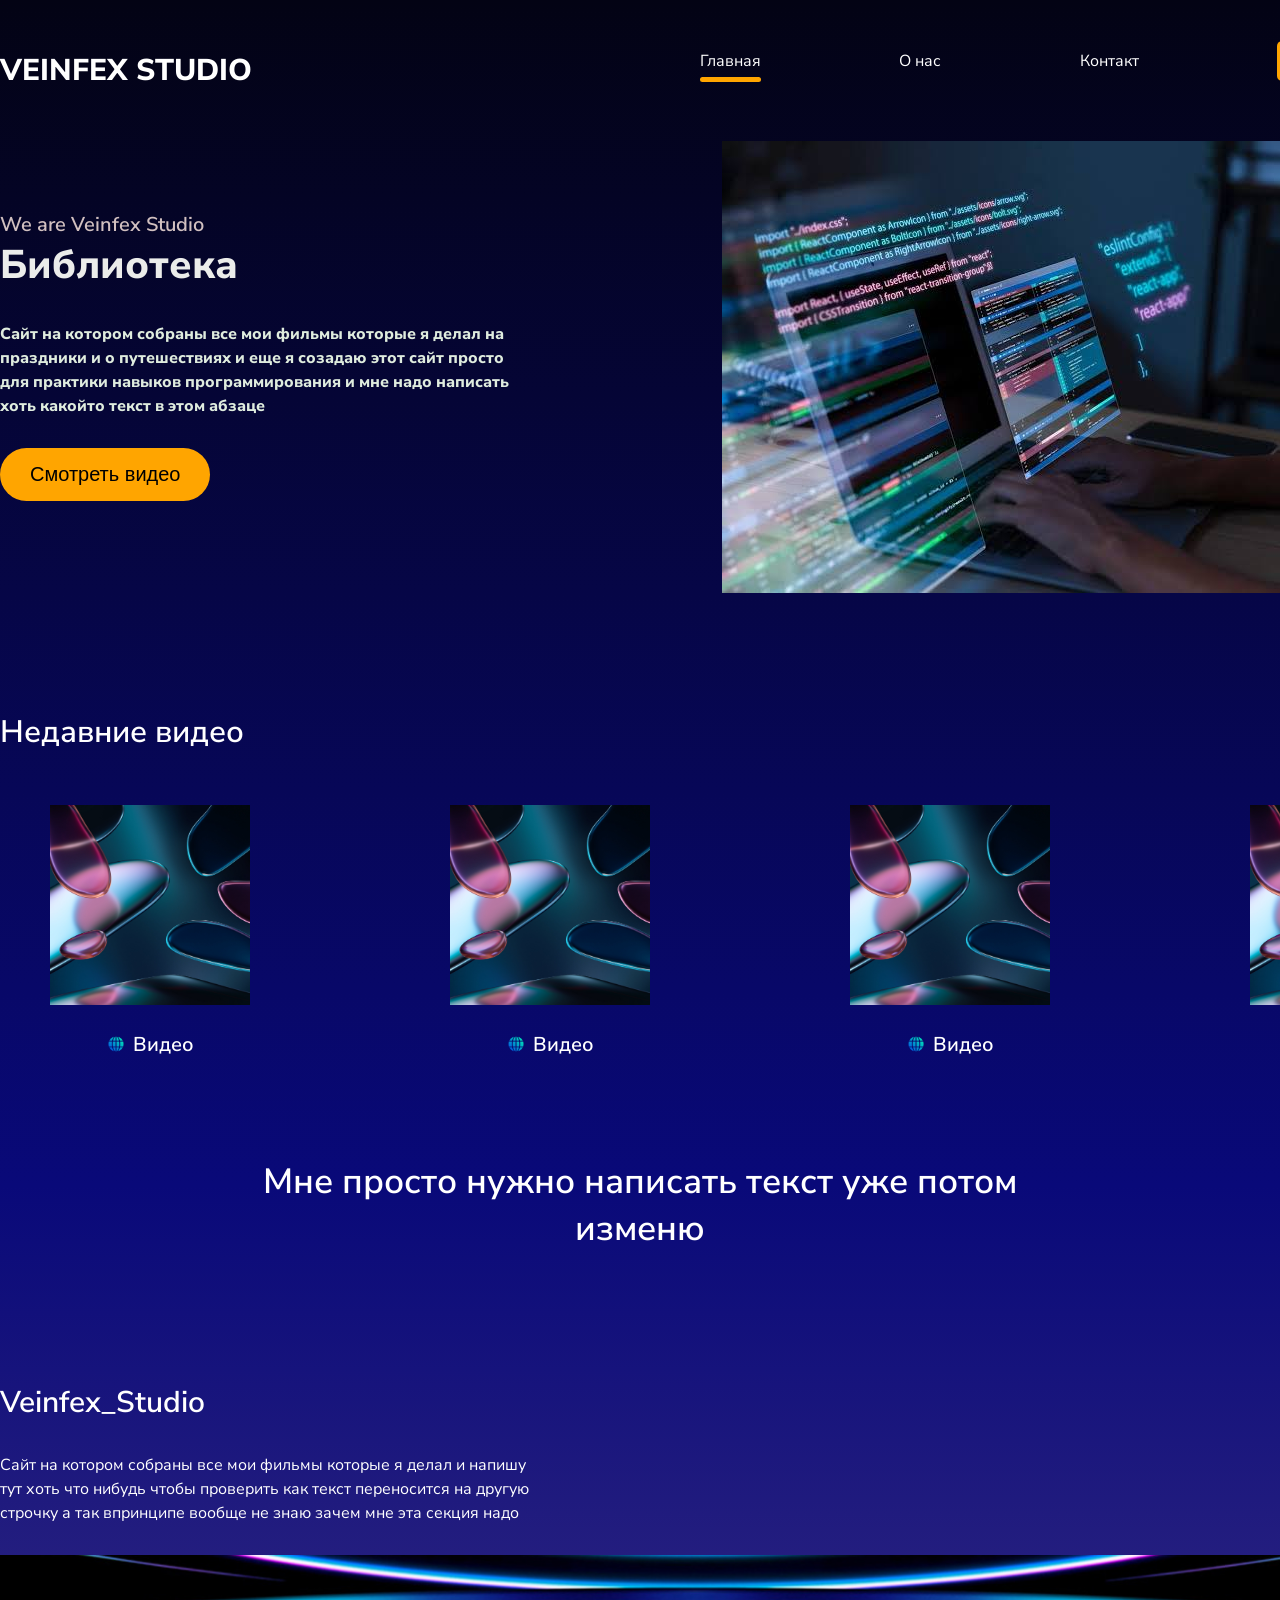
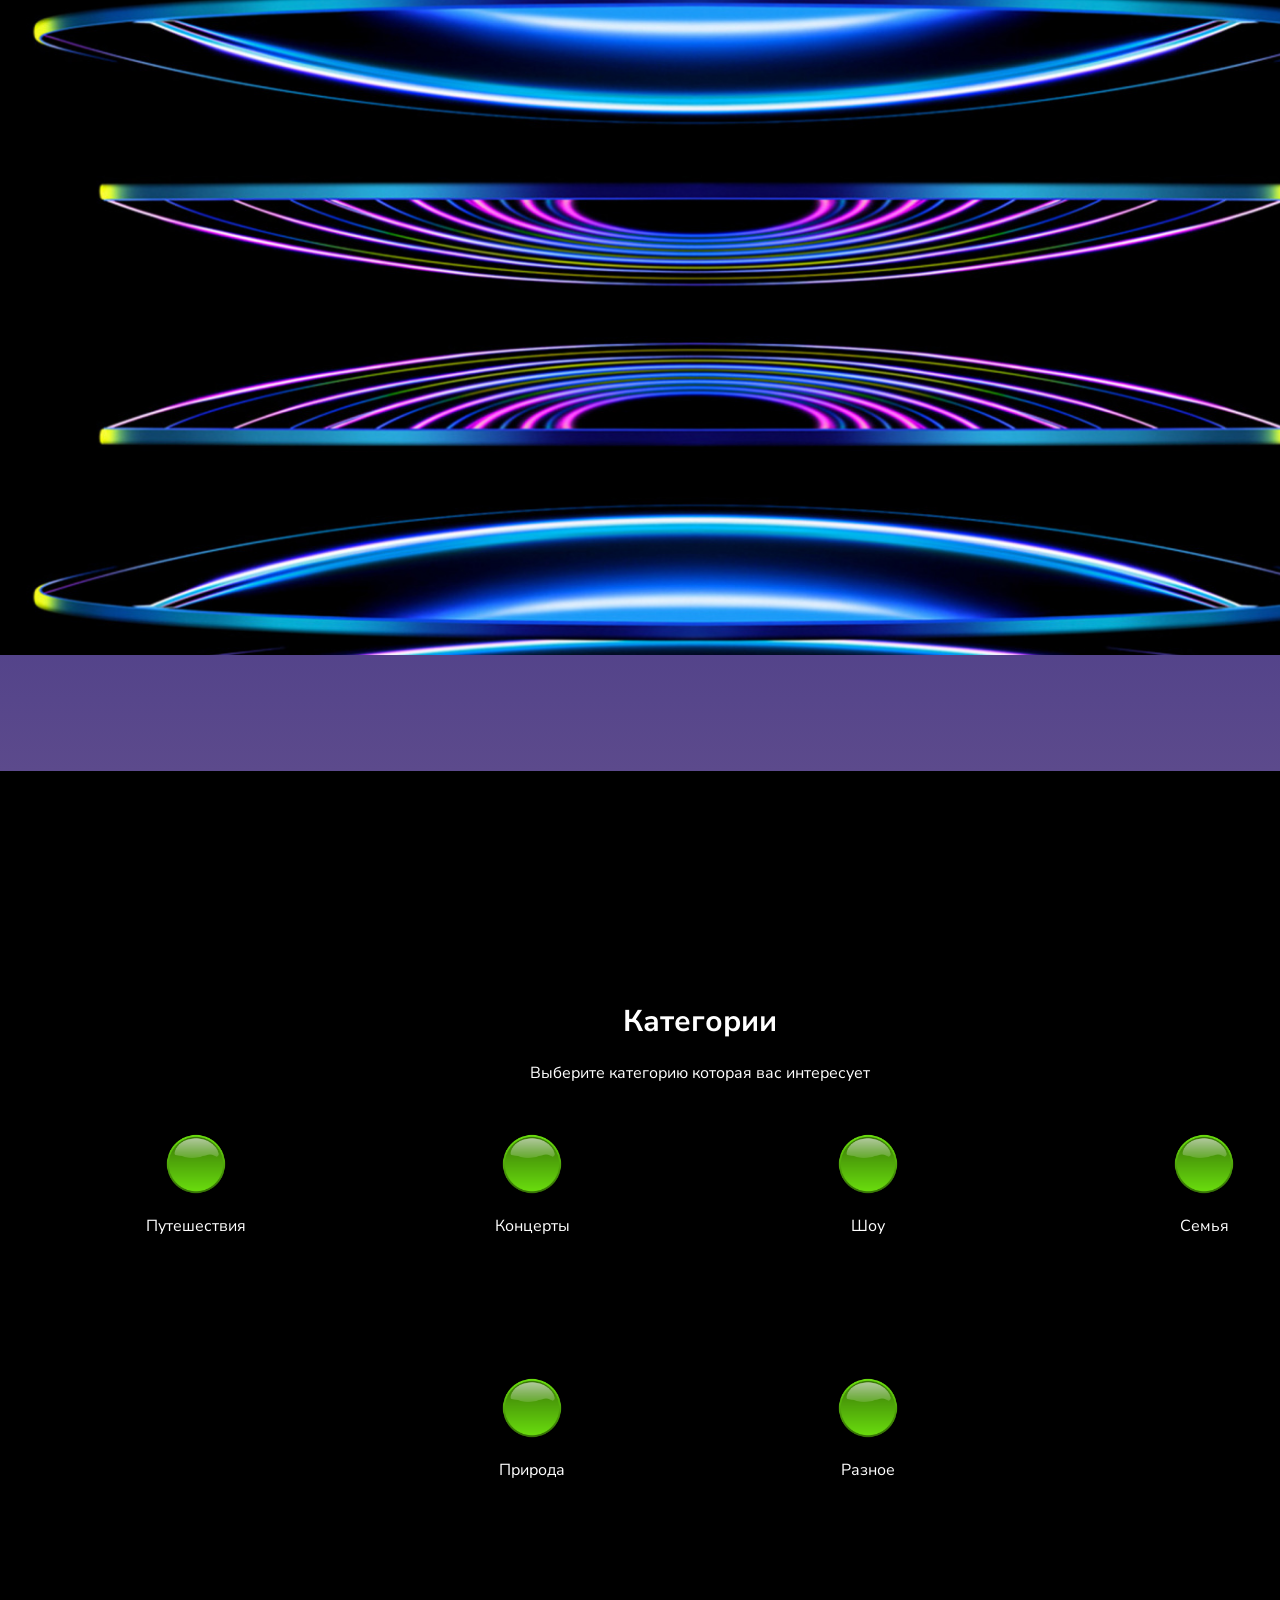
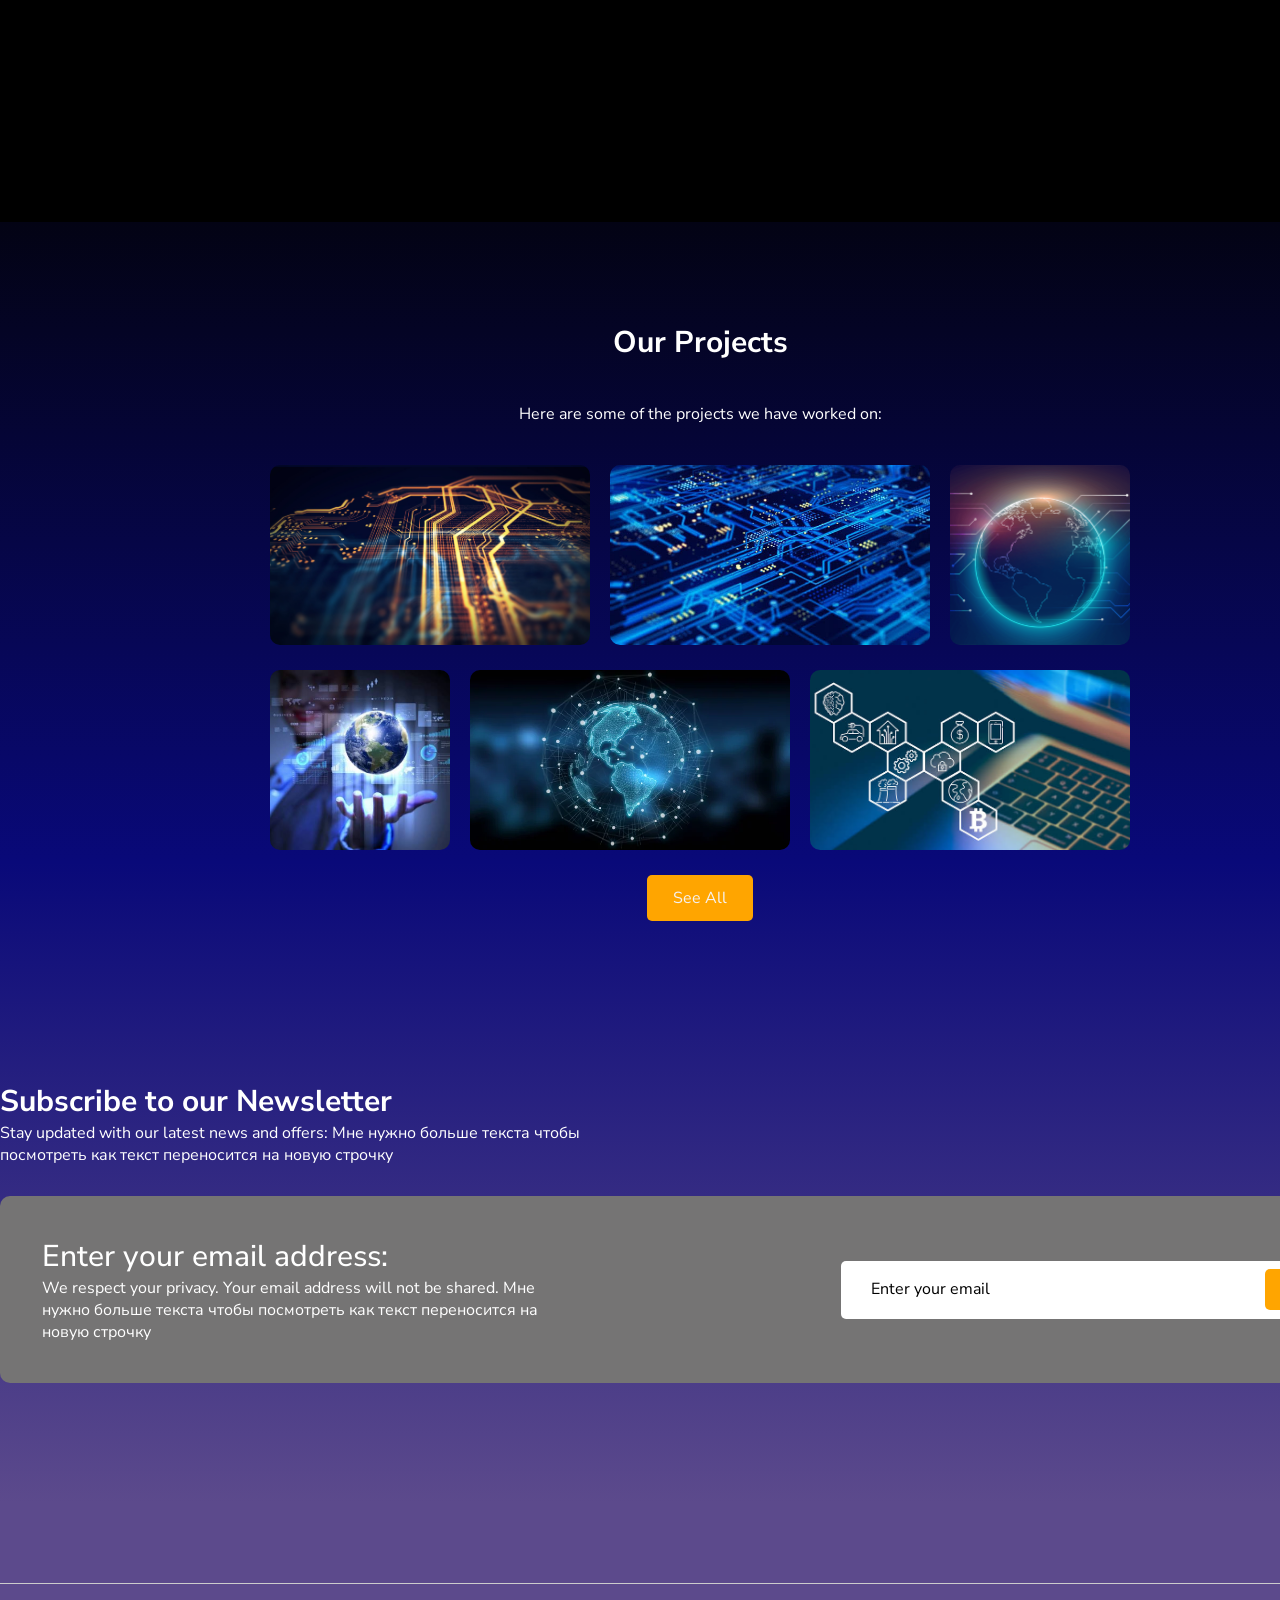
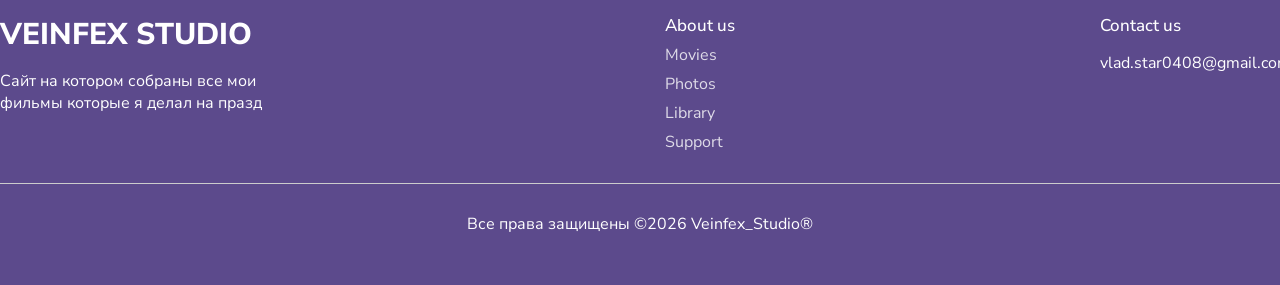
<file: index.html>
<!DOCTYPE html>
<html lang="en">
<head>
  <meta charset="UTF-8">
  <meta name="viewport" content="width=device-width, initial-scale=1.0">
  <title>Veinfex Studio</title>
  <link rel="stylesheet" href="css/main.css">
</head>
<body class="index">
    <div class = "wrapper">
        <header class = "container">
            <span class = "logo">Veinfex Studio</span>
            <nav>
            <ul>
                <li class="active"><a href="index.html">Главная</a></li>
                <li><a href="about.html">О нас</a></li>
                <li><a href="contacts.html">Контакт</a></li>
                <li class="btn"><a href="library.html">Библиотека</a></li>
            </ul>
            </nav>
        </header>

        <div class = "hero container">
            <div class = "hero--info">
                <h2>We are Veinfex Studio</h2>
                <h1>Библиотека</h1>
                <p> Сайт на котором собраны все мои фильмы которые я делал на праздники и о путешествиях и еще я созадаю этот сайт просто для практики навыков программирования и мне надо написать хоть какойто текст в этом абзаце 
                </p>
                <button class = "btn"><a href="#">Смотреть видео</a></button>
            </div>

            <img class="hero-image" src="img/Library.jpg" alt="Library">
        </div>

        <div class = "container trending">
                <a href ="#" class="see-all">See All </a>
                <h3>Недавние видео</h3>
                
                <div class="videos">

                    <div class="block"> 
                    <img src="img/video1.jpg" width="200" height="200" alt="">
                    <span><img src = "img/small.png" width="20" height="20" alt="">Видео</span>
                    </div>

                    <div class="block"> 
                    <img src="img/video1.jpg" width="200" height="200" alt="">
                    <span><img src = "img/small.png" width="20" height="20" alt="">Видео</span>
                    </div>

                    <div class="block"> 
                    <img src="img/video1.jpg" width="200" height="200" alt="">
                    <span><img src = "img/small.png" width="20" height="20" alt="">Видео</span>
                    </div>

                    <div class="block"> 
                    <img src="img/video1.jpg" width="200" height="200" alt="">
                    <span><img src = "img/small.png" width="20" height="20" alt="">Видео</span>
                    </div>     
                </div>

        </div>

        <div class="container big-text">
          <p> Мне просто нужно написать текст уже потом изменю</p>  
        </div>

        <div class="container banner">
            <h3>Veinfex_Studio</h3>
            <p>Сайт на котором собраны все мои фильмы которые я делал и напишу тут хоть что нибудь чтобы проверить как текст переносится на другую строчку а так впринципе вообще не знаю зачем мне эта секция надо </p>
            <img src="img/banner.jpg" height="700" alt="">
        </div>
    </div>

    <div class="features">
        <div class="container">
            <h3>Категории</h3>
            <p>Выберите категорию которая вас интересует</p>
                <div class="info">
                    <div class="block">
                        <img src="img/circle.png" height="60" width="60" alt="">
                        <p>Путешествия</p>
                        <img src="img/arrow.png" height="40" width="40" alt="">
                    </div>
                    <div class="block">
                        <img src="img/circle.png" height="60" width="60" alt="">
                        <p>Концерты</p>
                        <img src="img/arrow.png" height="40" width="40" alt="">
                    </div>
                    <div class="block">
                        <img src="img/circle.png" height="60" width="60" alt="">
                        <p>Шоу</p>
                        <img src="img/arrow.png" height="40" width="40" alt="">
                    </div>
                    <div class="block">
                        <img src="img/circle.png" height="60" width="60" alt="">
                        <p>Семья</p>
                        <img src="img/arrow.png" height="40" width="40" alt="">
                    </div>
                    <div class="block">
                        <img src="img/circle.png" height="60" width="60" alt="">
                        <p>Природа</p>
                        <img src="img/arrow.png" height="40" width="40" alt="">
                    </div>
                    <div class="block">
                        <img src="img/circle.png" height="60" width="60" alt="">
                        <p>Разное</p>
                        <img src="img/arrow.png" height="40" width="40" alt="">
                    </div>
                </div>
        </div>
    </div>

    <div class = "wrapper">
        <div class="container projects">
            <h3>Our Projects </h3>
            <p>Here are some of the projects we have worked on:</p>
            <div class="images">
                <img src="img/projects1.jpg" width="320" height="180" alt="Project 1">
                <img src="img/projects2.jpg" width="320" height="180" alt="Project 2">
                <img src="img/projects3.png" width="180" height="180" alt="Project 3">
            </div>
             <div class="images">
                <img src="img/projects4.jpg" width="180" height="180" alt="Project 4">
                <img src="img/projects5.jpg" width="320" height="180" alt="Project 5">
                <img src="img/projects6.jpg" width="320" height="180" alt="Project 6">
            </div>
            <a href="" class="see-all">See All</a>
        </div>

        <div class="container email">
            <h3>Subscribe to our Newsletter</h3>
            <p>Stay updated with our latest news and offers: Мне нужно больше текста чтобы посмотреть как текст переносится на новую строчку</p>
            <div class="block">
                <div>
                    <h4>Enter your email address: </h4>
                    <p>We respect your privacy. Your email address will not be shared. Мне нужно больше текста чтобы посмотреть как текст переносится на новую строчку</p>
                </div>
                <div>
                    <input type="email" id="emailField" placeholder="Enter your email">
                    <button onclick = "checkEmail()">Subscribe</button>
                </div>
            </div>
        </div>
    </div>

    <footer>
        <hr>
        <div class = "blocks container">
            <div>
                <span class = "logo">Veinfex Studio</span>
                <p>Сайт на котором собраны все мои фильмы которые я делал на празд
            </div>

            <div>
                <h4>About us</h4>
                <ul>
                    <li>Movies</li>
                    <li>Photos</li>
                    <li>Library</li>
                    <li>Support</li>
                </ul>
            </div>

            <div>
                <h4>Contact us</h4>
                <p>vlad.star0408@gmail.com</p>
            </div>
        </div>

        <hr>
        <p>Все права защищены ©2026 Veinfex_Studio®</p>
    </footer>

    <script>
        function checkEmail () {
            let email = document.querySelector('#emailField') .value;
            if (!email.includes ('@')) alert ('Нет символа @');
            else if (!email.includes ('.')) alert ('Нет символа .');
            else alert ('Почта была сохранена');
        }
    </script>

</body>

</html>
</file>
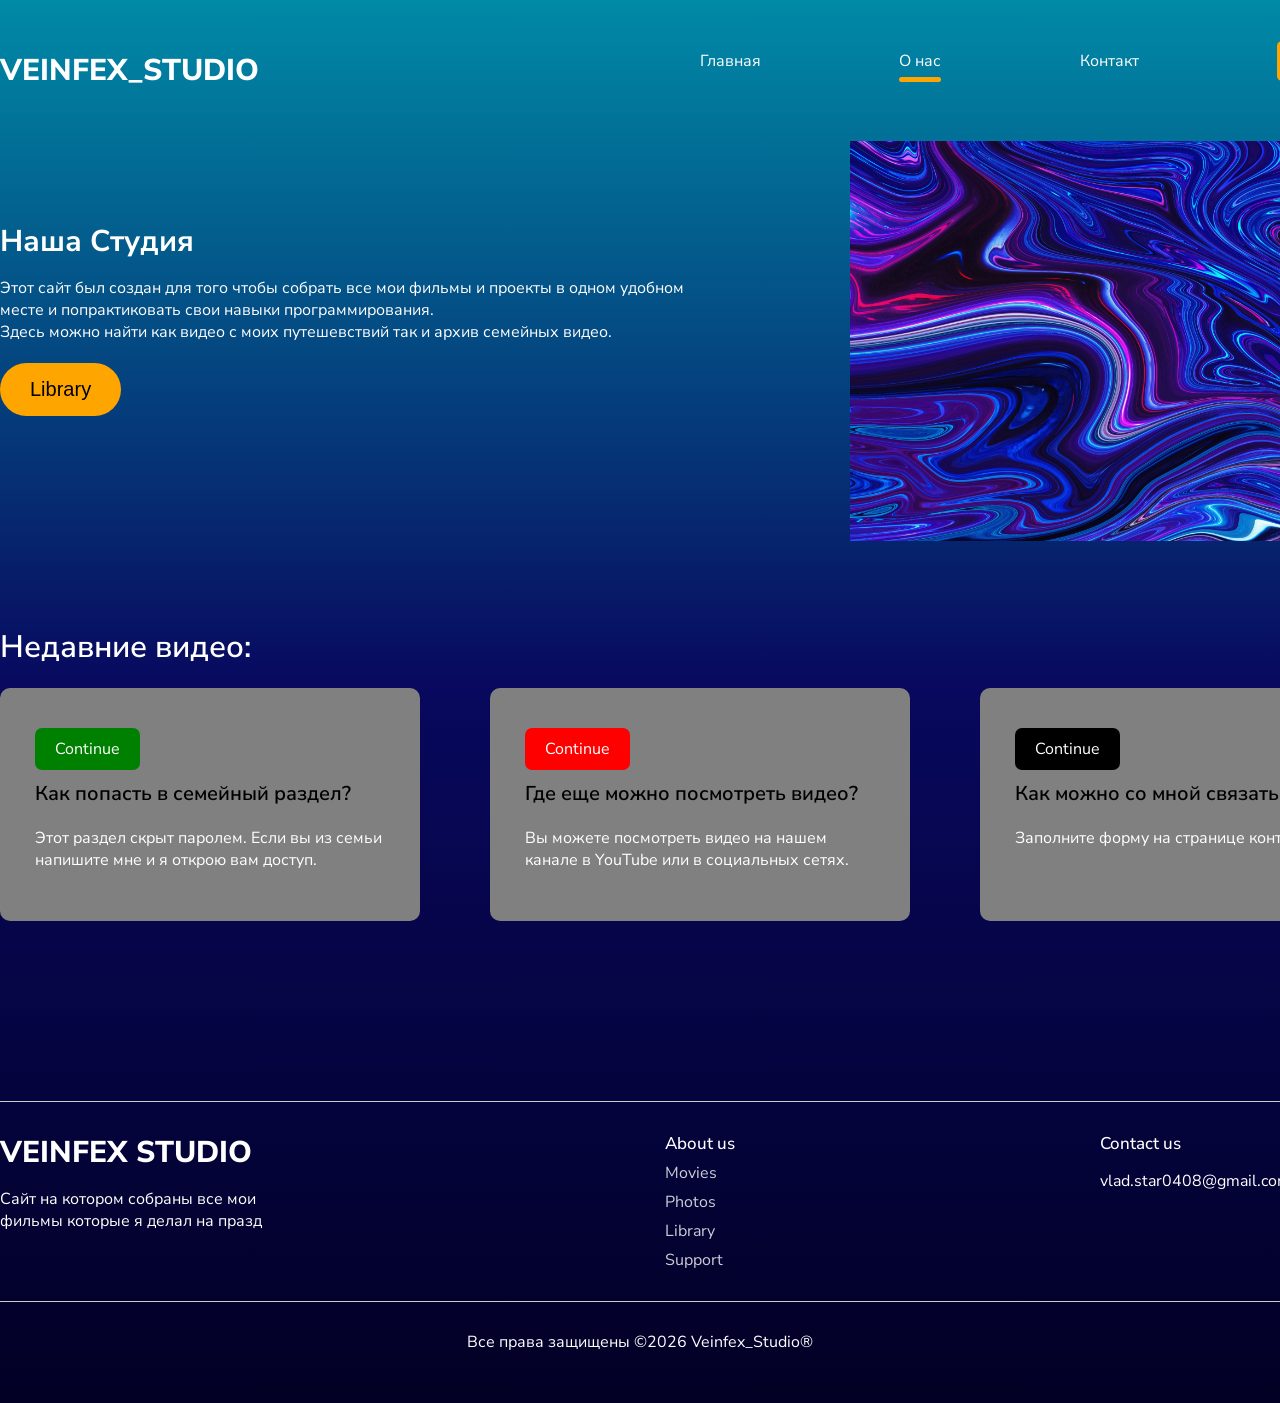
<file: about.html>
<!DOCTYPE html>
<html lang="en">
<head>
  <meta charset="UTF-8">
  <meta name="viewport" content="width=device-width, initial-scale=1.0">
  <title>Veinfex Studio</title>
  <link rel="stylesheet" href="css/main.css">
</head>
<body class="about">
    <div class = "wrapper">
        <header class = "container">
            <span class = "logo">Veinfex_Studio</span>
            <nav>
            <ul>
                <li><a href="index.html">Главная</a></li>
                <li class="active"><a href="about.html">О нас</a></li>
                <li><a href="contacts.html">Контакт</a></li>
                <li class="btn"><a href="library.html">Библиотека</a></li>
            </ul>
            </nav>
        </header>

        <div class="hero-about container">
            <div class="info">
            <h1>Наша Студия</h1>
            <p>Этот сайт был создан для того чтобы собрать все мои фильмы и проекты в одном удобном месте и попрактиковать свои навыки программирования. <br> Здесь можно найти как видео с моих путешевствий так и архив семейных видео.</p>
            <button class="btn">Library</button>
        </div>
        <img src="img/aboutus.jpg" width="700" height="400" alt="">   
            <div class="container work">
                <h3>Недавние видео:</h3>
                <div class="blocks">
                    <div class="block">
                        <span class="badge green">Continue</span>
                        <h3>Как попасть в семейный раздел?</h3>
                        <p>Этот раздел скрыт паролем. Если вы из семьи напишите мне и я открою вам доступ.</p>
                    </div>

                    <div class="block">
                        <span class="badge red">Continue</span>
                        <h3>Где еще можно посмотреть видео?</h3>
                        <p>Вы можете посмотреть видео на нашем канале в YouTube или в социальных сетях.</p>
                    </div>

                    <div class="block">
                        <span class="badge black">Continue</span>
                        <h3>Как можно со мной связаться?</h3>
                        <p>Заполните форму на странице контактов.</p>
                    </div>
                </div>
            </div>
     </div>

        <footer class="about">
            <hr>
            <div class = "blocks container">
                <div>
                    <span class = "logo">Veinfex Studio</span>
                    <p>Сайт на котором собраны все мои фильмы которые я делал на празд
                </div>

                <div>
                    <h4>About us</h4>
                    <ul>
                        <li>Movies</li>
                        <li>Photos</li>
                        <li>Library</li>
                        <li>Support</li>
                    </ul>
                </div>

                <div>
                    <h4>Contact us</h4>
                    <p>vlad.star0408@gmail.com</p>
                </div>
            </div>

            <hr>
            <p>Все права защищены ©2026 Veinfex_Studio®</p>
        </footer>
   

    <script>
        function checkEmail () {
            let email = document.querySelector('#emailField') .value;
            if (!email.includes ('@')) alert ('Нет символа @');
            else if (!email.includes ('.')) alert ('Нет символа .');
            else alert ('Почта была сохранена');
        }
    </script>

</body>

</html>
</file>
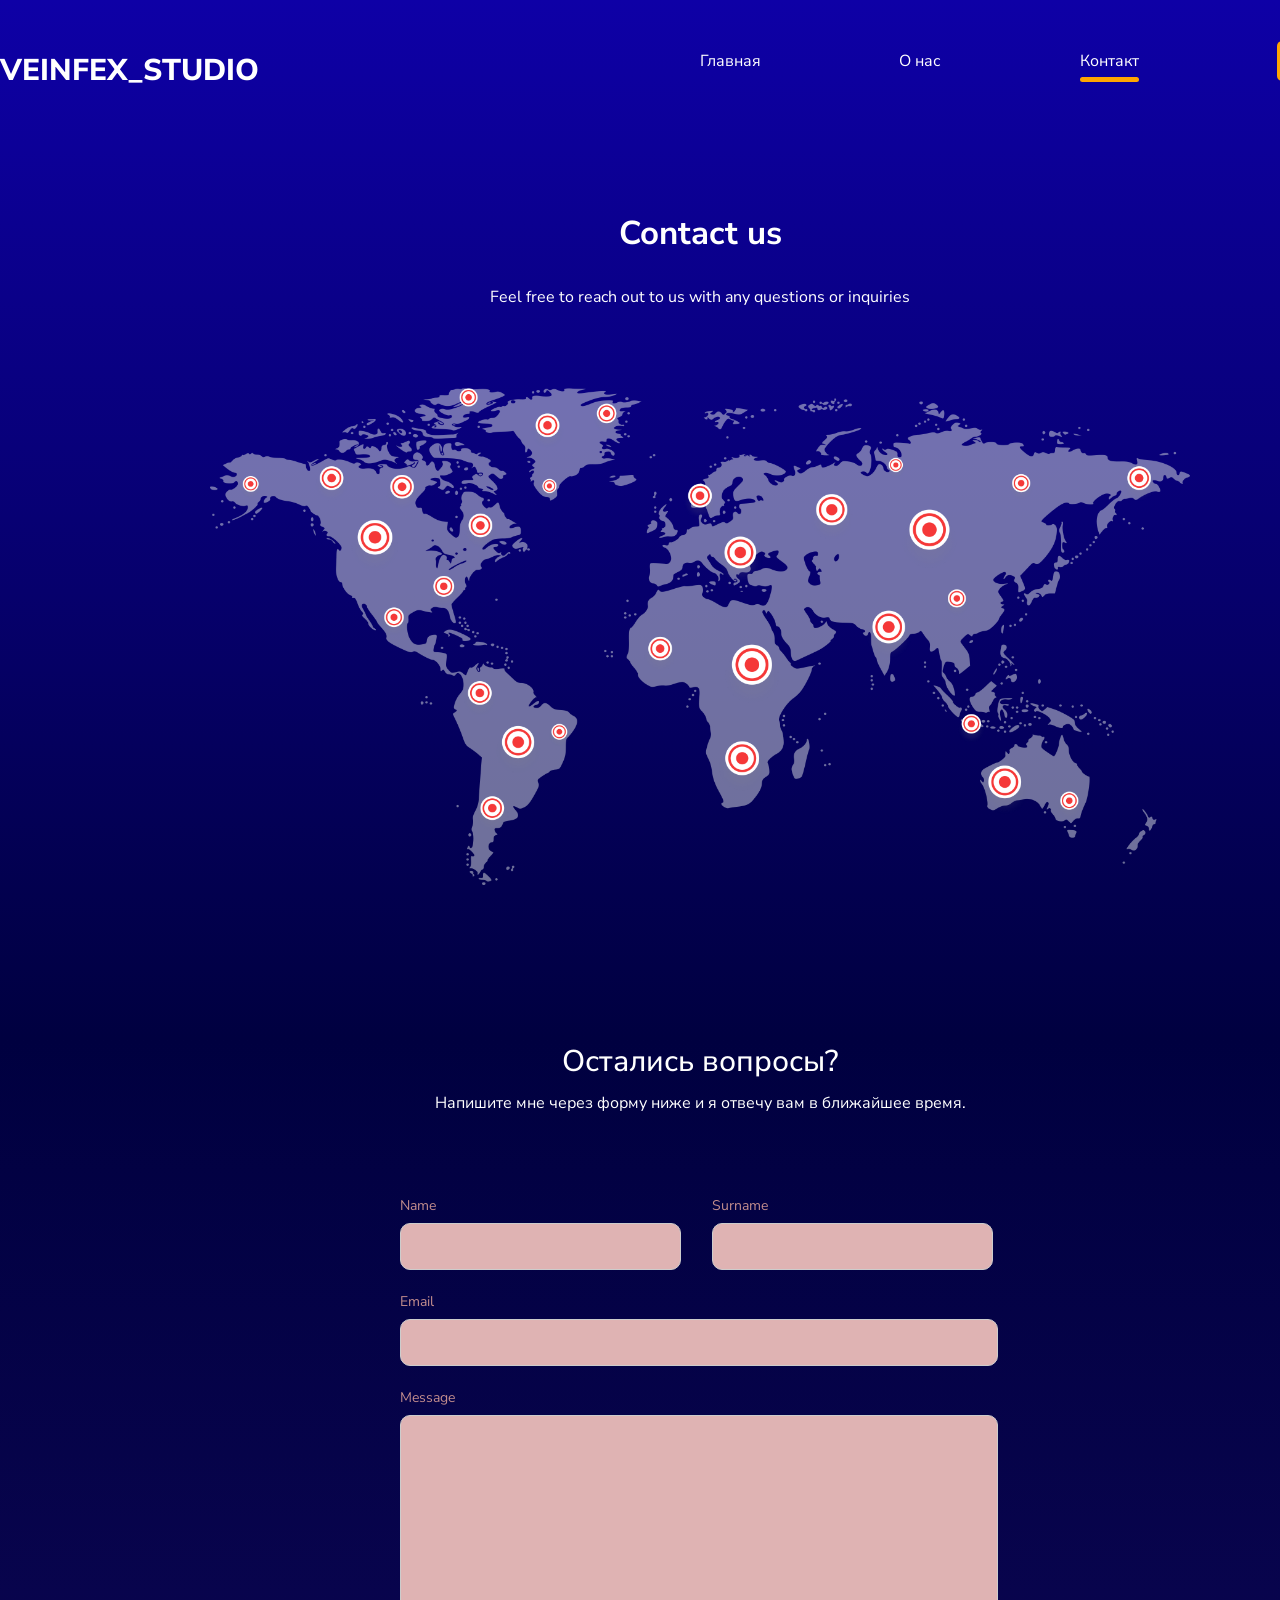
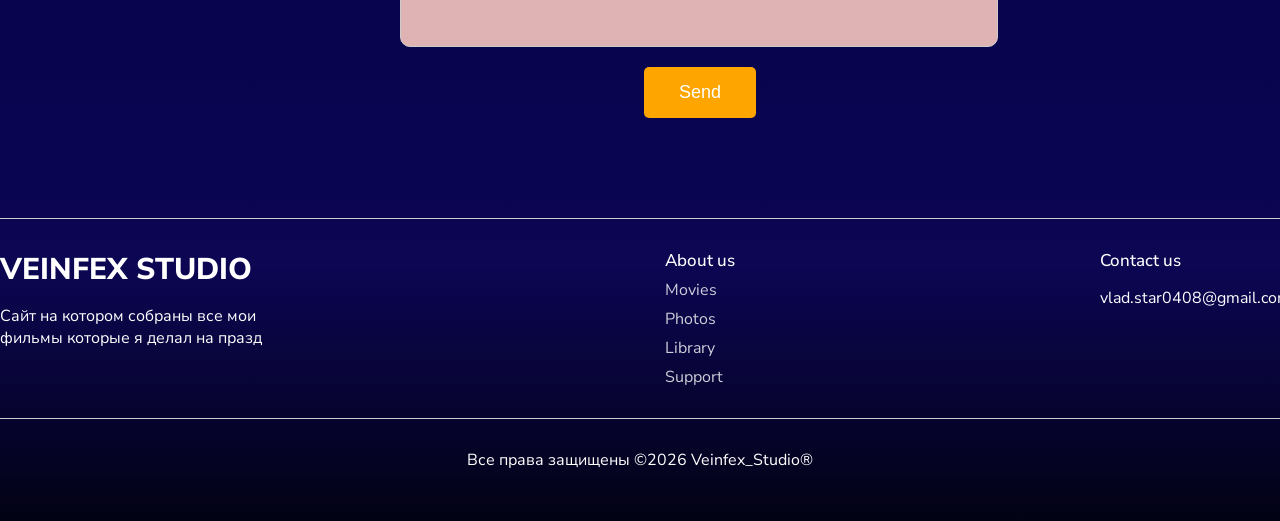
<file: contacts.html>
<!DOCTYPE html>
<html lang="en">
<head>
  <meta charset="UTF-8">
  <meta name="viewport" content="width=device-width, initial-scale=1.0">
  <title>Veinfex Studio</title>
  <link rel="stylesheet" href="css/main.css">
</head>
<body class="contacts">
    <div class = "wrapper">
        <header class = "container">
            <span class = "logo">Veinfex_Studio</span>
            <nav>
            <ul>
                <li><a href="index.html">Главная</a></li>
                <li><a href="about.html">О нас</a></li>
                <li class="active"><a href="contacts.html">Контакт</a></li>
                <li class="btn"><a href="library.html">Библиотека</a></li>
            </ul>
            </nav>
        </header>

        <div class="container hero-contacts">
            <h1>Contact us</h1>
            <p>Feel free to reach out to us with any questions or inquiries</p>
            <img src ="img/contacts.png" alt="">
        </div>

        <div class="feedback">
            <div class="container">
                <h2>Остались вопросы?</h2>
                <p>Напишите мне через форму ниже и я отвечу вам в ближайшее время.</p>
                
                <form>
                    <div class ="inline">
                        <div>
                            <label>Name</label>
                            <input type="Your Name">
                        </div>
                        <div>
                            <label>Surname</label>
                            <input type="Your Surname">
                        </div>
                    </div>

                    <label>Email</label>
                    <input type="email" class="one-line">

                    <label>Message</label>
                    <textarea class="one-line"></textarea>

                    <button type="button">Send</button>
                </form>
            </div>
        </div>

        <footer class="contacts">
            <hr>
            <div class = "blocks container">
                <div>
                    <span class = "logo">Veinfex Studio</span>
                    <p>Сайт на котором собраны все мои фильмы которые я делал на празд
                </div>

                <div>
                    <h4>About us</h4>
                    <ul>
                        <li>Movies</li>
                        <li>Photos</li>
                        <li>Library</li>
                        <li>Support</li>
                    </ul>
                </div>

                <div>
                    <h4>Contact us</h4>
                    <p>vlad.star0408@gmail.com</p>
                </div>
            </div>

            <hr>
            <p>Все права защищены ©2026 Veinfex_Studio®</p>
        </footer>
    </div>

    <script>
        function checkEmail () {
            let email = document.querySelector('#emailField') .value;
            if (!email.includes ('@')) alert ('Нет символа @');
            else if (!email.includes ('.')) alert ('Нет символа .');
            else alert ('Почта была сохранена');
        }
    </script>

</body>

</html>
</file>
<file: css/main.css>
@import url('https://fonts.googleapis.com/css2?family=Nunito+Sans:ital,opsz,wght@0,6..12,200..1000;1,6..12,200..1000&display=swap');

*{
    margin: 0;
    padding: 0;
}

body {
    font-family: 'Nunito Sans', sans-serif;
    font-weight: 400;
    color: #ffffff;
    font-size: 16px;
    background:#000
}

a {
    text-decoration: none;
    color:rgb(0, 0, 0);
}

img {
    max-width: 100%;
}

.index .wrapper {
    background: #030314;
background: linear-gradient(180deg, rgba(3, 3, 20, 1) 0%, rgba(9, 9, 121, 1) 50%, rgba(92, 74, 140, 1) 100%);
max-width: 100%;
min-height: 100vh;
overflow-x: hidden;
}

.about .wrapper {
    background: #008aa6;
background: linear-gradient(180deg, rgba(0, 138, 166, 1) 0%, rgba(8, 8, 94, 1) 49%, rgba(2, 0, 36, 1) 100%);
max-width: 100%;
min-height: 100vh;
overflow-x: hidden;
}

.contacts .wrapper {
    background: #0e00a6;
background: linear-gradient(180deg, rgba(14, 0, 166, 1) 0%, rgba(0, 0, 64, 1) 49%, rgba(12, 6, 83, 1) 88%, rgba(2, 2, 20, 1) 100%);
max-width: 100%;
min-height: 100vh;
overflow-x: hidden;
}

.library .wrapper {
    background: #52c41e;
background: linear-gradient(180deg, rgb(34, 179, 15) 0%, rgba(8, 8, 94, 1) 49%, rgba(2, 0, 36, 1) 100%);
max-width: 100%;
min-height: 100vh;
overflow-x: hidden;
}

.container {
    width: 1400px;
    margin: 0 auto;
}

header {
    padding: 50px 0;
}

header .logo,
footer .blocks .logo {
    text-transform: uppercase;
    font-size: 30px;
    font-weight: 800;
}

header nav {
    float: right;
    width: 50%;
}

header nav ul {
    list-style: none;
    display: flex;
    justify-content: space-between;
    z-index: 2;
    position: relative;
}

header nav ul li {
    display: inline-block;
}

header nav ul li a {
    color: #fff
}

header nav ul li:not(.active):not(.btn):hover::after {
    content: '';
    display: block;
    height: 5px;
    background: orange;
    border-radius: 5px;
    margin-top: 5px;
}

header nav ul li.btn a,.email .block button{
    background: orange ;
    padding: 9px 17px;
    border-radius: 5px;
    transition:all 500ms ease;
 
}

header nav ul li.btn a:hover ,.email .block button:hover {
    background: rgb(133, 99, 32);
}

header nav ul li.active::after {
    content: '';
    display: block;
    width: 100%;
    height: 5px;
    background: orange;
    border-radius: 10px;
    margin: 5px auto 0;
}

.hero {
    padding-bottom: 100px;
    position: relative;
    z-index: 1;
}

.hero--info {
    width: 530px;
    padding-top: 70px;
}

.hero--info h2 {
    font-size: 20px;
    font-weight: 600;
    color: #d1c0c0;
}

.hero--info h1 {
    font-size: 40px;
    font-weight: 800;
    color: #ebecea;
}

.hero--info p {
    font-weight: 800;
    color: #dfecde;
    line-height: 150%;
    margin: 30px 0;
}

.hero--info .btn , .hero-about .info .btn {
    background: orange;
    font-size: 20px;
    border-radius: 40px;
    padding: 15px 30px;
    margin-bottom: 30px;
    border: 0;
    transition: all 500ms ease;
}

.hero--info .btn:hover , .hero-about .info .btn:hover {
    cursor: pointer;
    transform: scale(1.1);
}

.hero-image {
    position: absolute;
    top: 0px;
    right: 0;
}

.trending {
    padding-top: 80px ;
}

.trending h3 {
    font-size: 31px;
    font-weight: 600;
}

.trending .see-all {
    color: #f5f2f2;
    background: orange;
    border-radius: 5px;
    padding: 12px 23px;
    float: right;
    display: block;
    transition: all 500ms ease;
    font-size: 15px;
}

.trending .see-all:hover {
  transform: scale(1.1);
  background: rgb(54, 39, 10);
}

.trending .videos {
    display: flex;
    justify-content: space-between;
    width: 100%;
    padding: 50px;
}

.trending .videos span {
    display: block;
    text-align: center;
    margin-top: 20px;
    font-size: 20px;
    font-weight: 600;
}

.trending .videos span img {
    margin-right: 7px;
    position: relative;
    top: 3px;
}

.big-text {
    padding: 50px 0;
    font-size: 35px;
    font-weight: 600;
    color: #fff;
    text-align: center;
    width: 800px;
}

.banner {
    padding: 80px 0;
}

.banner h3 {
    font-size: 30px;
    font-weight: 600;
    margin-bottom: 30px;
}

.banner p {
    line-height: 150%;
    width: 550px;
    margin-bottom: 30px;
}

.banner img {
    width: 100%;
    margin-bottom: 30px;
}

.features {
    background: url('../img/BK.jpg') no-repeat center center fixed;
    background-size: cover;
    padding: 230px 0;
}

.features h3, .features p {
margin-bottom: 20px;
text-align: center;
max-width: 800px;
margin-left: auto;
margin-right: auto;
}

.features h3 {
    font-size: 30px;
}

.features .info {
    display: flex;
    justify-content: center;
    flex-wrap: wrap;
}

.features .info .block {
    width: 20%;
    margin: 30px 2%;
    text-align: center;
}

.features .info .block img {
    margin-bottom: 15px;
}

.projects {
    padding: 100px 0;
}

.projects h3 {
    font-size: 30px;
    text-align: center;
}

.projects p {
    margin: 40px 0;
    text-align: center;
}

.projects .images {
    display: flex;
    justify-content: center;
    gap: 20px;
    margin-bottom: 25px;
}

.projects .images img {
    border-radius: 10px;
    object-fit: cover;
}

.projects .see-all {
    color: #f5f2f2;
    background: orange;
    border-radius: 5px;
    padding: 12px 23px;
    float: none;
    display: block;
    transition: all 500ms ease;
    width: 60px;
    text-align: center;
    margin: 0 auto;
}

.projects .see-all:hover {
  transform: scale(1.1);
  background: rgb(54, 39, 10);
}

.email {
    padding-bottom: 120px;
}

.email h3 {
    margin-top: 60px;
    font-size: 30px;
}

.email p {
    width: 600px;
}

.email .block {
    background: #757474;
    margin-top: 30px;
    border-radius: 10px;
    padding: 40px 3%;
    width: 94%;
    display: flex;
    justify-content: space-between;
    align-items: center;
}

.email .block h4 {
    font-size: 30px;
    font-weight: 500;
}

.email .block p {
    width: 500px;
}

.email .block input {
    background: #fff;
    outline: none;
    border: 0;
    border-radius: 5px;
    width: 380px;
    font-family: 'Nunito Sans', sans-serif;
    font-weight: 400;
    padding: 20px 30px;
    color: #000;
    position: relative;
    right: -110px;
    z-index: 1;
    padding-right: 120px;
}

.email .block input::placeholder {
    color: #000;
    font-size: 16px;
}

.email .block button {
    cursor: pointer;
    border: 0;
    padding: 13px 17px;
    color: #fff;
    position: relative;
    z-index: 2;
}

.hero-about {
    position:relative;
}

.hero-about .info {
    width: 700px;
    padding: 80px 0;
}

.hero-about .info h1 {
    margin-bottom: 15px;
    font-size: 30px;
    
}

.hero-about .info .btn {
    margin-top: 20px;
}    

.hero-about img {
    position:absolute;
    right: -150px;
    top: 0;
}

.work {
    padding: 100px 0;
}

.work h2 {
    font-size: 25px;
    margin-bottom:40px;
}

.work h3 {
    font-size: 31px;
    font-weight: 600;
    margin-bottom: 20px;
}

.work .blocks {
    display:flex;
    justify-content: space-between;
}

.work .blocks .block {
    width: 25%;
    border-radius: 10px;
    padding: 50px 35px;
    background: grey;
}

.work .blocks .block h3 {
    font-size: 20px;
    margin: 20px 0;
    color:#000
}

.work .blocks .block .badge {
    border-radius: 7px;
    padding: 10px 20px;
}

.work .blocks .block .badge.green {
    background: green;
}

.work .blocks .block .badge.black {
    background: black;
}

.work .blocks .block .badge.red {
    background: red;
}

.hero-contacts h1 {
    text-align: center;
    margin-top: 70px;
    margin-bottom: 30px;
    font-size: 33px;
}
.hero-contacts p {
    text-align: center;
}

.hero-contacts img {
    width: 70%;
    margin: 80px 15%;
}

.feedback {
    padding: 70px 0 20px 0;
    background: transparent;
}

.feedback h2 {
    text-align: center;
    font-weight: 500;
    font-size: 30px;
}

.feedback p {
    text-align: center;
    margin-top: 10px;
}

.feedback form {
    width: 600px;
    margin: 80px auto 0 auto;
}

.feedback form .inline {
    display: flex;
    justify-content: space-between;
}

.feedback form .inline>div {
    width: 48%;
}

.feedback form label {
    color: #c28d8d;
    font-size: 14px;
}

.feedback form input, .feedback form textarea {
    background: #dfb3b3;
    border-radius: 10px;
    border: 0.6px solid #ccc;
    display: block;
    width: 90%;
    padding: 15px 10px;
    outline: none;
    color: #000;
    margin-top: 7px;
    margin-bottom: 20px;
}

.feedback form .one-line {
    width: 96%;
}

.feedback form textarea {
    resize: none;
    height: 200px;
}

.feedback form button {
    display: block;
    font-size: 18px;
    font-weight: 500;
    margin-left: auto;
    margin-right:auto;
    background: orange;
    border-radius: 5px;
    border: 0;
    cursor: pointer;
    color: #fff;
    padding: 15px 35px;
    transition: all 500ms ease;
}

.feedback form button:hover {
    transform: scale(1.1);
    background: rgb(54, 39, 10);
}

footer {
    background:rgba(92, 74, 140, 1);
    padding:50px 0;
}

footer .blocks {
    display: flex;
    justify-content: space-between;
}

footer .blocks p {
    width: 300px;
    margin: 15px 0;
}

footer .blocks h4 {
    font-weight: 500;
    font-size: 17px;
}

footer .blocks ul li {
    margin-top: 7px;
    opacity: 0.8;
    list-style: none;
}

footer hr {
    margin: 30px 0;
    border: 0;
    height: 0.6px;
    background: #ccc;
}

footer > p {
    text-align: center;
}

footer.about {
    background: transparent;
}

footer.contacts {
    background: transparent;
}
</file>
